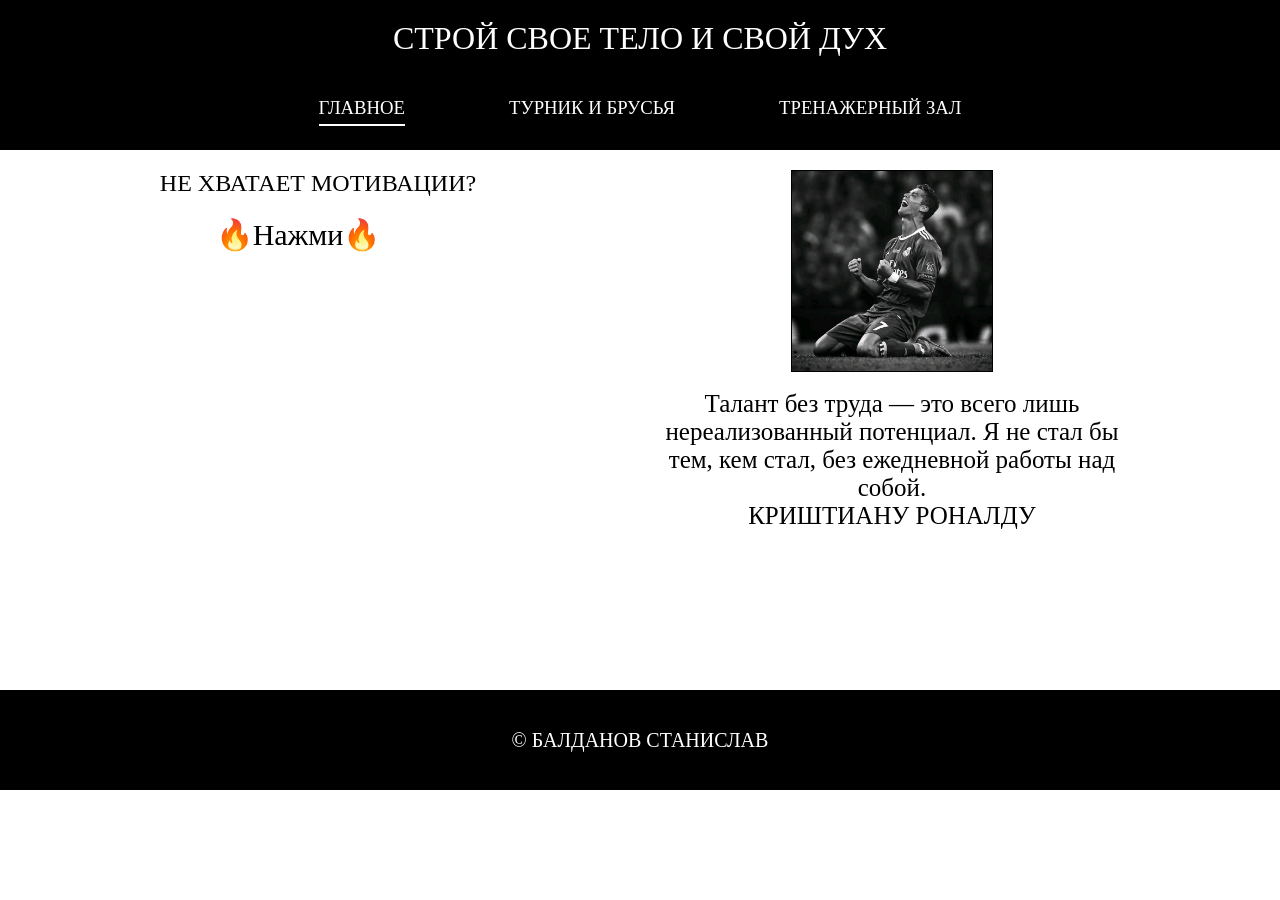
<file: index.html>
<!DOCTYPE html>
<html lang="ru">
<head>
    <meta charset="UTF-8">
    <meta name="viewport" content="width=device-width, initial-scale=1.0">
    <title>Sport</title>
    <link rel="stylesheet" href="style.css">
    <link rel="icon" href="https://i.ytimg.com/vi/8jBK0DMCNGU/maxresdefault.jpg">
</head> 
<body>
    <header>
        <div>
            <h1 class="title">Строй свое тело и свой дух</h1>
            <h3 class="main-page" style="border-bottom: 2px solid white; padding-bottom: 5px;">Главное</h3>
            <h3 class="workout-page"><a href="street-workout.html">Турник и брусья</a></h3>
            <h3 class="gym-page"><a href="gym.html">Тренажерный зал</a></h3>
        </div>
    </header>

    <section class="advice">
        <div class="motivation-question">
            <h1 class="motivation-title">Не хватает мотивации?</h1>
            <div class="button">🔥Нажми🔥</div>
        </div>
        <div class="motivation-card">
            <img class="image" src="изображения для сайта/javascript-photo/роналду.jpg">
            <br><span class="phrase">Талант без труда — это всего лишь нереализованный потенциал. Я не стал бы тем, кем стал, без ежедневной работы над собой.</span>
            <br><span class="author">Криштиану Роналду</span>
        </div>
    </section>

    <footer class="footer"> <h4>© Балданов Станислав</h4></footer>  
    <script src="https://code.s3.yandex.net/web-code/smoothly.js"></script>
    <script src="script.js"></script>  
</body>
</html>
</file>
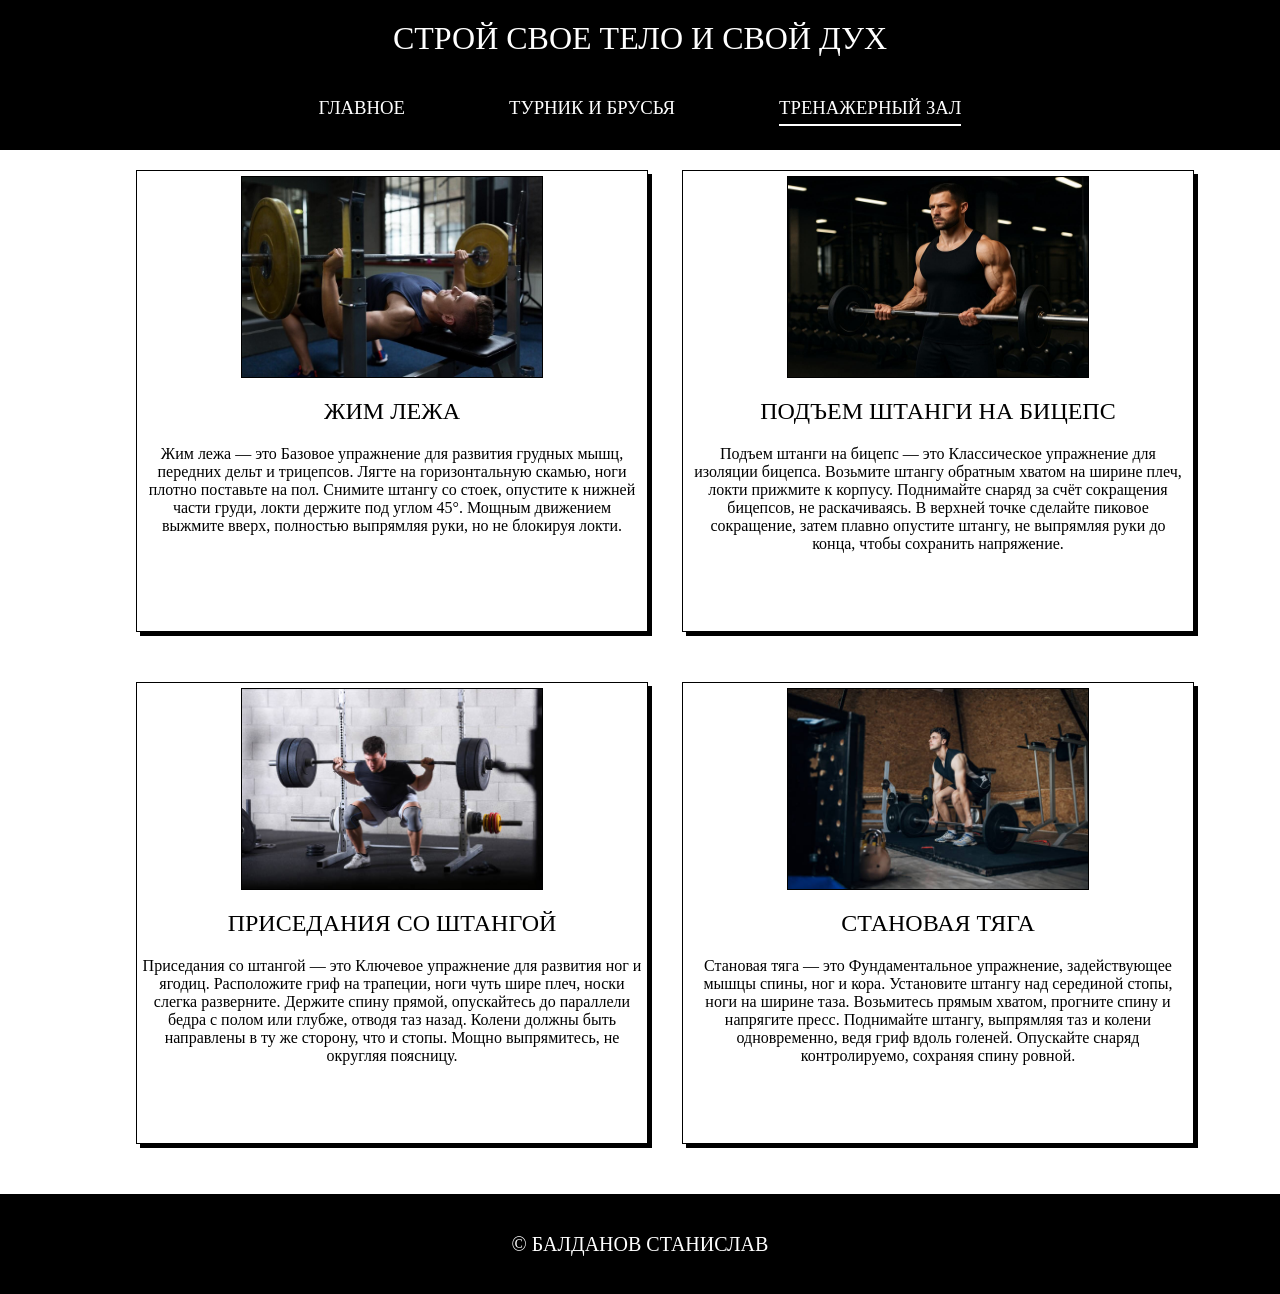
<file: gym.html>
<!DOCTYPE html>
<html lang="ru">
<head>
    <meta charset="UTF-8">
    <meta name="viewport" content="width=device-width, initial-scale=1.0">
    <title>Тренажерный зал</title>
    <link rel="stylesheet" href="style.css">
    <link rel="icon" href="https://i.ytimg.com/vi/8jBK0DMCNGU/maxresdefault.jpg">
</head>
<body>
    <header>
        <div>
            <h1 class="title">Строй свое тело и свой дух</h1>
            <h3 class="main-page"><a href="index.html">Главное</a></h3>
            <h3 class="workout-page"><a href="street-workout.html">Турник и брусья</a></h3>
            <h3 class="gym-page" style="border-bottom: 2px solid white; padding-bottom: 5px;">Тренажерный зал</h3>
        </div>
    </header>
    <section class="cards-container">
        <div class="line-first">
            <div class="card first">
            <img class="img-card"
                src="изображения для сайта/gym-page/жим лежа.jpg" 
                alt="жим лежа">
            <h2>Жим лежа</h2>
            <p>Жим лежа — это Базовое упражнение для развития грудных мышц, передних дельт и трицепсов. Лягте на горизонтальную скамью, ноги плотно поставьте на пол. Снимите штангу со стоек, опустите к нижней части груди, локти держите под углом 45°. Мощным движением выжмите вверх, полностью выпрямляя руки, но не блокируя локти.</p>
        </div>
        <div class="card second">
            <img class="img-card"
                src="изображения для сайта/gym-page/подъем штанги на бицепс.jpeg" 
                alt="подъем штанги на бицепс">
            <h2>Подъем штанги на бицепс</h2>
            <p>Подъем штанги на бицепс — это Классическое упражнение для изоляции бицепса. Возьмите штангу обратным хватом на ширине плеч, локти прижмите к корпусу. Поднимайте снаряд за счёт сокращения бицепсов, не раскачиваясь. В верхней точке сделайте пиковое сокращение, затем плавно опустите штангу, не выпрямляя руки до конца, чтобы сохранить напряжение.</p>
        </div>
        </div class='line-second'>
            <div>
                <div class="card third">
                <img 
                    src="изображения для сайта/gym-page/присед.jpg" 
                    alt="Приседания">
                <h2>Приседания со штангой</h2>
                <p>Приседания со штангой — это Ключевое упражнение для развития ног и ягодиц. Расположите гриф на трапеции, ноги чуть шире плеч, носки слегка разверните. Держите спину прямой, опускайтесь до параллели бедра с полом или глубже, отводя таз назад. Колени должны быть направлены в ту же сторону, что и стопы. Мощно выпрямитесь, не округляя поясницу.</p>
            </div>
            <div class="card fourth">
                <img 
                    src="изображения для сайта/gym-page/становая тяга.jpg" 
                    alt="становая тяга">
                <h2>Становая тяга</h2>
                <p>Становая тяга — это Фундаментальное упражнение, задействующее мышцы спины, ног и кора. Установите штангу над серединой стопы, ноги на ширине таза. Возьмитесь прямым хватом, прогните спину и напрягите пресс. Поднимайте штангу, выпрямляя таз и колени одновременно, ведя гриф вдоль голеней. Опускайте снаряд контролируемо, сохраняя спину ровной.</p>
            </div>
        </div>
    </section>
    <footer class="footer"> <h4>© Балданов Станислав</h4></footer>  
    <script src="script.js"></script> 
</body>
</html>
</file>
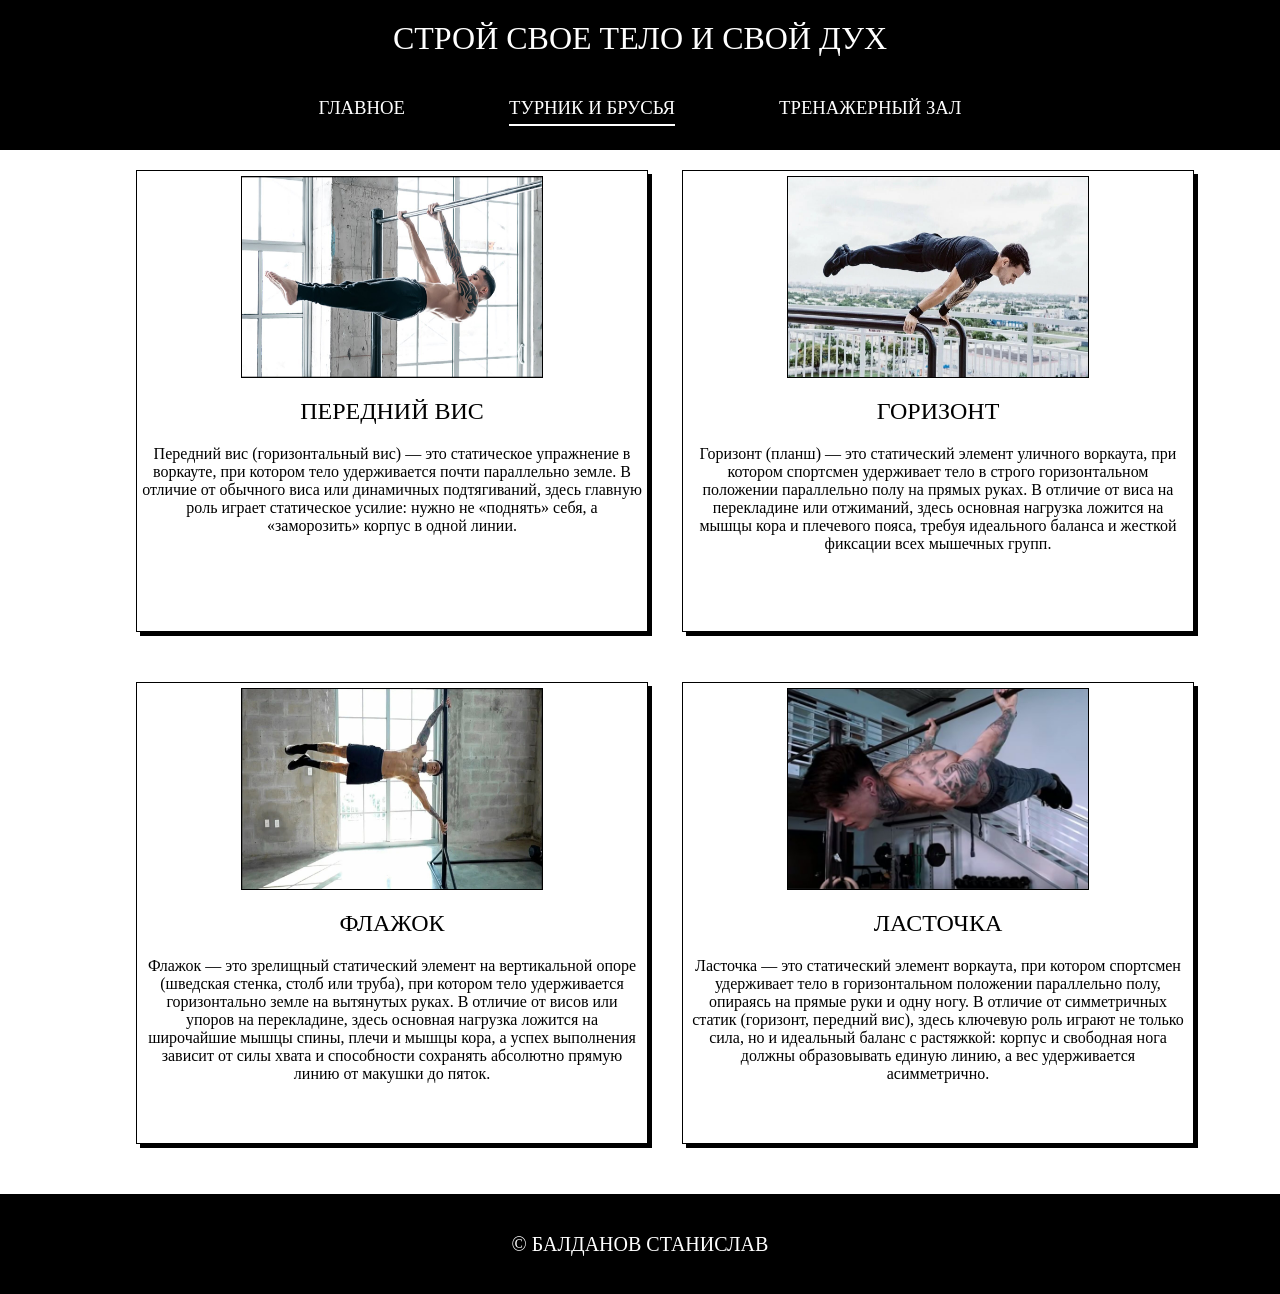
<file: street-workout.html>
<!DOCTYPE html>
<html lang="ru">
<head>
    <meta charset="UTF-8">
    <meta name="viewport" content="width=device-width, initial-scale=1.0">
    <title>Турник и брусья</title>
    <link rel="stylesheet" href="style.css">
    <link rel="icon" href="https://i.ytimg.com/vi/8jBK0DMCNGU/maxresdefault.jpg">
</head>
<body>
    <header>
        <div>
            <h1 class="title">Строй свое тело и свой дух</h1>
            <h3 class="main-page"><a href="index.html">Главное</a></h3>
            <h3 class="workout-page" style="border-bottom: 2px solid white; padding-bottom: 5px;">Турник и брусья</h3>
            <h3 class="gym-page"><a href="gym.html">Тренажерный зал</a></h3>
        </div>
    </header>
    <section class="cards-container">
        <div class="line-first">
            <div class="card first">
                <img 
                    src="изображения для сайта/workout-page/передний вис.jpg" 
                    alt="передний вис на турнике">
                <h2>Передний вис</h2>
                <p>Передний вис (горизонтальный вис) — это статическое упражнение в воркауте, при котором тело удерживается почти параллельно земле. В отличие от обычного виса или динамичных подтягиваний, здесь главную роль играет статическое усилие: нужно не «поднять» себя, а «заморозить» корпус в одной линии.</p>
                
            </div>
        </div>
        <div class="card second">
            <img 
                src="изображения для сайта/workout-page/горизонт.jpeg" 
                alt="горизонт на турнике">
            <h2>Горизонт</h2>
            <p>Горизонт (планш) — это статический элемент уличного воркаута, при котором спортсмен удерживает тело в строго горизонтальном положении параллельно полу на прямых руках. В отличие от виса на перекладине или отжиманий, здесь основная нагрузка ложится на мышцы кора и плечевого пояса, требуя идеального баланса и жесткой фиксации всех мышечных групп.</p>
        </div>
        <div class="line-second">
            <div class="card third">
            <img 
                src="изображения для сайта/workout-page/флажок.jpeg" 
                alt="элемент флажок">
            <h2>Флажок</h2>
            <p>Флажок — это зрелищный статический элемент на вертикальной опоре (шведская стенка, столб или труба), при котором тело удерживается горизонтально земле на вытянутых руках. В отличие от висов или упоров на перекладине, здесь основная нагрузка ложится на широчайшие мышцы спины, плечи и мышцы кора, а успех выполнения зависит от силы хвата и способности сохранять абсолютно прямую линию от макушки до пяток.</p>
            </div>
            <div class="card fourth">
                <img 
                    src="изображения для сайта/workout-page/ласточка.jpeg" 
                    alt="ласточка на турнике">
                <h2>Ласточка</h2>
                <p>Ласточка — это статический элемент воркаута, при котором спортсмен удерживает тело в горизонтальном положении параллельно полу, опираясь на прямые руки и одну ногу. В отличие от симметричных статик (горизонт, передний вис), здесь ключевую роль играют не только сила, но и идеальный баланс с растяжкой: корпус и свободная нога должны образовывать единую линию, а вес удерживается асимметрично.</p>
            </div>
        </div>
    </section>
    <footer class="footer"><h4>© Балданов Станислав</h4></footer>   
    <script src="script.js"></script> 
</body>
</html>
</file>
<file: style.css>
header {
    background-color: black;
    color: white;
    padding-top: 20px;
    height: 130px;
    text-align: center;
}

header a {
    text-decoration: none;
    color: white;
}

.main-page,
.workout-page,
.gym-page {
    display: inline-block;        
    padding-bottom: 5px;          
    border-bottom: 2px solid transparent;
    transition: border-color 0.3s ease;  
}

.main-page:hover,
.workout-page:hover,
.gym-page:hover {
    border-bottom-color: white; 
}

.workout-page, .gym-page {
    margin-left: 100px;
}

.workout-page a,
.gym-page a {
    text-decoration: none;
    color: white;
}

.title {
    text-align: center;
    margin-bottom: 40px;
}


h1, h3, header, body {
    margin: 0;
}

h1, h2, h3 {
    font-family: 'Luminari', fantasy;
    font-weight: 50;
    text-transform: uppercase;
}

h4 {
    font-family: 'Luminari', fantasy;
    font-weight: 50;
    text-transform: uppercase;
    color: white;
    font-size: 20px;
    margin: auto;
}

p, span {
    font-family:  'Sans MS', Comic Sans, cursive;
}

span {
    font-size: 25px;
}

.cards-container{
    padding: 20px;
    text-align: center;
}

.card {
    width: 500px;
    height: 450px;
    display: inline-block;
    text-align: center;
    vertical-align: top;
    margin: 0 20px 30px;
    padding: 5px;
    border: 1px solid black;
    box-shadow: 4px 4px 0 black;
}

.line-first {
    display: inline-block;
    text-align: center;
}

.line-second {
    text-align: center;
    display: inline-block;
}

.first {
    margin-left: 70px;
    margin-bottom: 50px;
}

.second {
    margin-left: 10px;
    margin-bottom: 50px;
}

.third {
    margin-left: 70px;
}

.fourth {
    margin-left: 10px;
}

img {
    width: 300px;
    height: 200px;
    display: block;
    margin: auto;
    border: 1px solid black;
}

.advice {
    text-align: center;
}

.motivation-question {
    width: 400px;
    height: 300px;
    margin-right: 100px;
    display: inline-block;
    vertical-align: top;
}

.motivation-card {
    width: 500px;
    height: 500px;
    display: inline-block;
    margin: 20px;
}

.image {
    width: 40%;
    height: 40%;
}

.author {
    text-transform: uppercase;
}

.motivation-title {
    text-align: center;
    margin: 20px;
}

.button {
    font-family: 'Luminari', fantasy;
    width: 300px;
    height: 100px;
    color: black;
    text-align: center;
    font-size: 30px;
    cursor: pointer;
    transition: opacity 0.2s;
    margin-left: 30px;
}

.button:hover {
  opacity: 0.5;
}


.footer {
    background-color: black;
    height: 100px;
    display: flex;
}

/* Мобильная адаптация */
@media (max-width: 768px) {
    header {
        height: auto;
        padding: 10px 20px;
    }
    header h1 {
        font-size: 24px;
        margin-bottom: 10px;
    }
    header div {
        text-align: center;
    }
    .main-page,
    .workout-page,
    .gym-page {
        display: inline-block;
        margin: 10px 0;
        margin-left: 0 !important;
        width: auto;
    }
    .card {
        width: 90%;
        margin: 20px auto;
        height: auto;
    }
    .cards-container {
        padding: 10px;
        text-align: center;
    }
    .motivation-question,
    .motivation-card{
        display: block !important;
        width: 90%;
        margin: 10px auto !important;
        text-align: center;
    }
    .workout-page a,
    .gym-page a {
        display: inline-block;
    }
    .motivation-title {
        font-size: 20px;
        margin: 10px;
    }
    .button {
        width: 80%;
        font-size: 32px;
        height: 80px;
        margin: 10px auto;
        display: block;
    }
    .image {
        width: 80%;
        height: auto;
        margin: 20px auto;
    }
    .phrase, .author {
        font-size: 18px;
        margin: 10px;
        display: block;
        text-align: center;
    }
    .footer {
        height: auto;
        padding: 10px;
    }
    .footer h4 {
        font-size: 14px;
    }
    body {
        margin: 0;
        padding: 0;
    }
}

/* Для очень маленьких экранов (ширина до 480px) */
@media (max-width: 480px) {
    header h1 {
        font-size: 20px;
    }
    .button {
        font-size: 24px;
        height: 60px;
    }
    .phrase, .author {
        font-size: 16px;
    }
    .card {
        width: 95%;
    }
}
</file>
